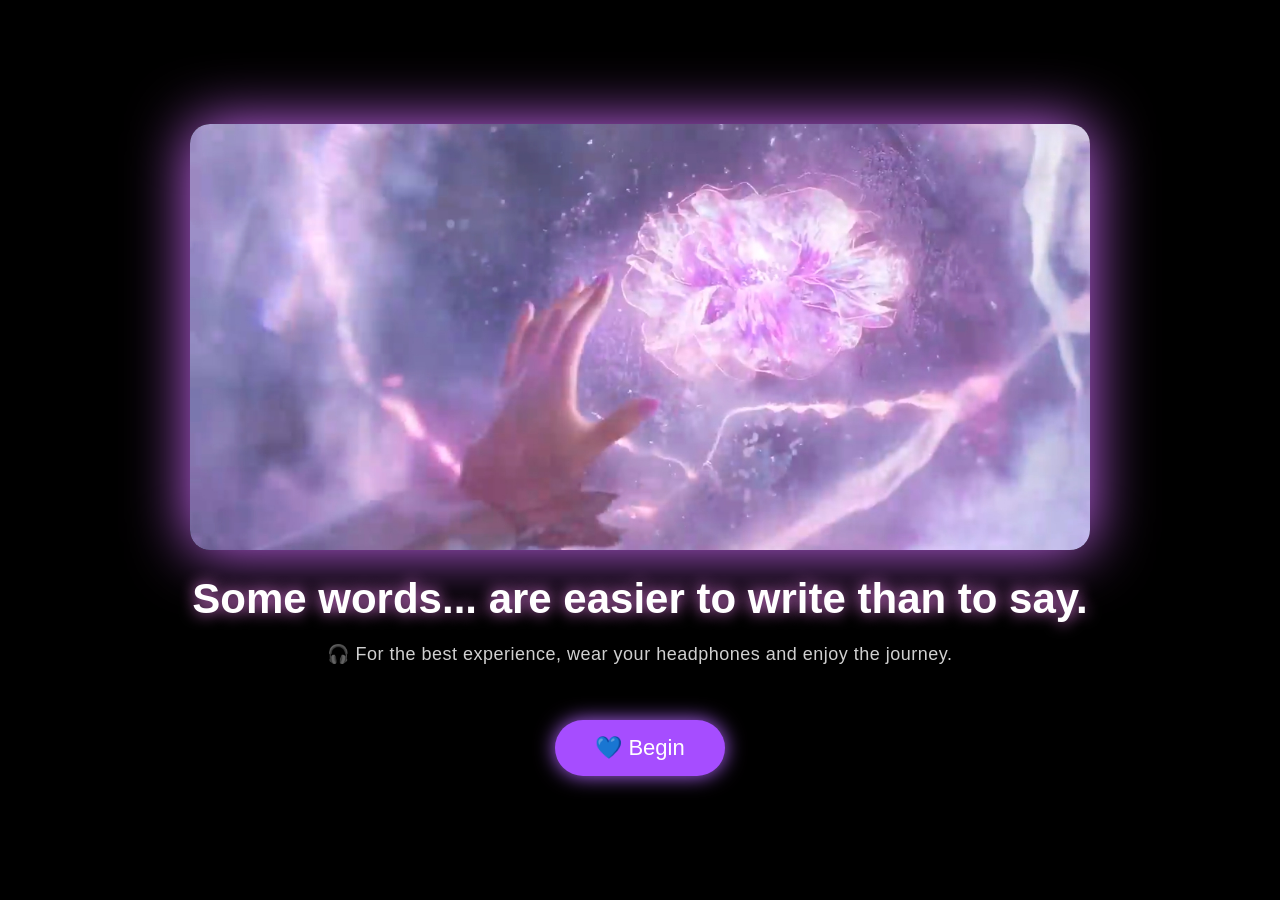
<file: index.html>
<!DOCTYPE html>
<html lang="en">

<head>

<meta charset="UTF-8">

<meta name="viewport" content="width=device-width, initial-scale=1.0">

<title>For Sidharth 💙</title>

<link rel="stylesheet" href="style.css">

</head>

<body>
<div id="loading">

    <h1>Loading a Memory...</h1>

</div>

<div class="intro">

<img src="flower.jpeg" class="flower">

<h1 class="title">

Some words...

are easier to write

than to say.

</h1>
<p class="headphones">
🎧 For the best experience, wear your headphones and enjoy the journey.
</p>

<button onclick="startJourney()">
    💙 Begin
</button>

</div>

<script src="script.js"></script>

</body>

</html>
</file>
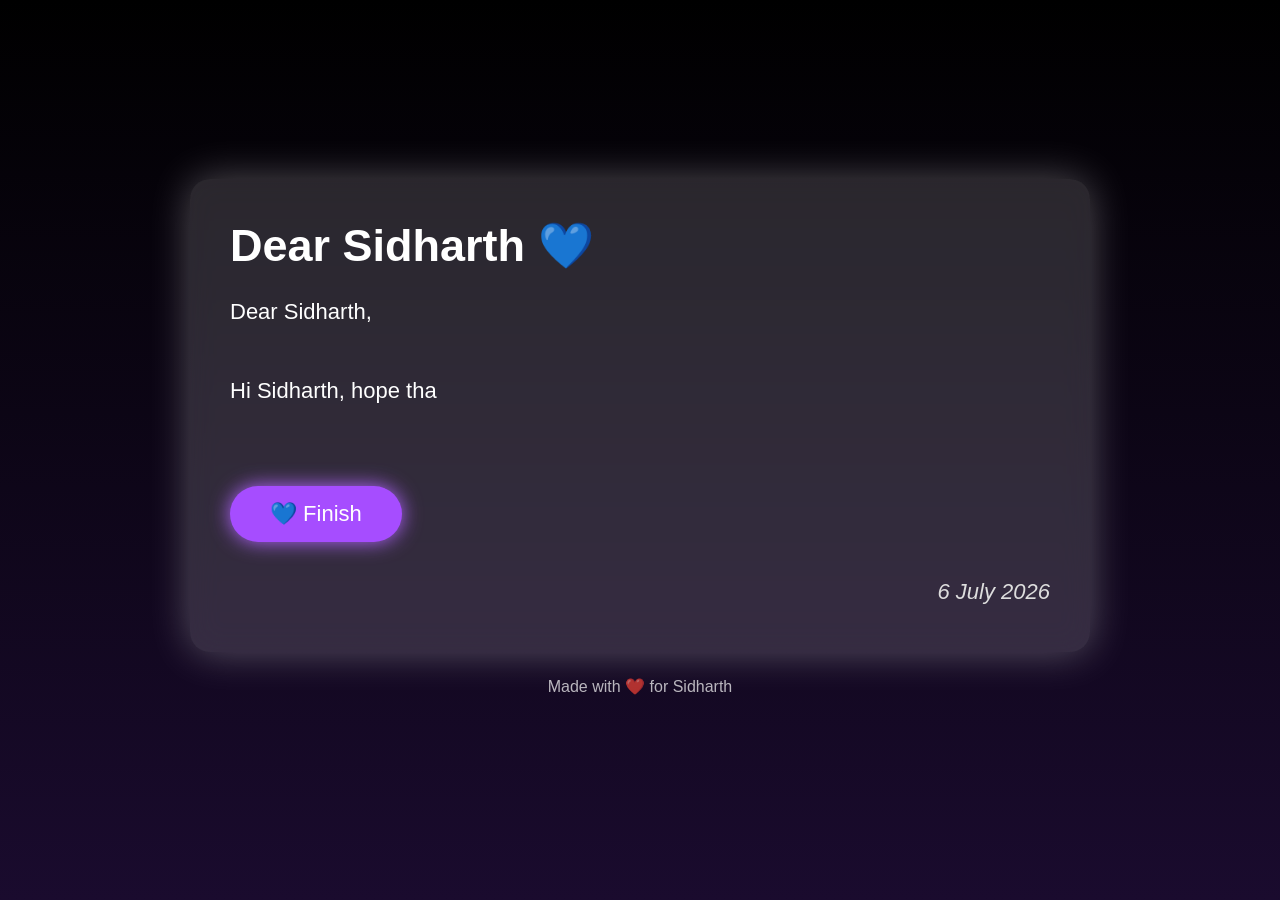
<file: letter.html>
<!DOCTYPE html>
<html>

<head>

<meta charset="UTF-8">

<title>For Sidharth 💙</title>

<link rel="stylesheet" href="style.css">

<link rel="icon" href="flower.jpeg">
</head>

<body>
<div class="petals">
    <span>🌸</span>
    <span>🌸</span>
    <span>🌸</span>
    <span>🌸</span>
    <span>🌸</span>
    <span>🌸</span>
</div>

<audio id="music" loop>
    <source src="song.mp4" type="audio/mp4">
</audio>

<div class="letter">

    <div class="glass">

    <h1>Dear Sidharth 💙</h1>

    <p id="message"></p>

<button id="finishBtn" onclick="showEnding()">
    💙 Finish
</button>

<p class="date">6 July 2026</p>

</div>

<script src="letter.js"></script>

</body>
<footer>

Made with ❤️ for Sidharth

</footer>
<div class="stars"></div>

</html>
</file>
<file: style.css>
/* Reset */
* {
    margin: 0;
    padding: 0;
    box-sizing: border-box;
}

/* Body */
body {
    background: black;
    overflow: hidden;
    font-family: Arial, sans-serif;
}

/* Main container */
.intro {
    height: 100vh;
    display: flex;
    flex-direction: column;
    justify-content: center;
    align-items: center;
}

/* Flower image */
.flower {
    width: 80%;
    max-width: 900px;
    border-radius: 20px;
    box-shadow: 0 0 60px #d36cff;
    animation: zoom 10s ease-in-out infinite alternate;
}

/* Zoom animation */
@keyframes zoom {
    from {
        transform: scale(1);
        filter: brightness(0.9);
    }

    to {
        transform: scale(1.08);
        filter: brightness(1.2);
    }
}

/* Title */
.title {
    color: white;
    text-align: center;
    margin-top: 25px;
    font-size: 42px;
    text-shadow: 0 0 15px violet;
}

/* Button */
button{

margin-top:35px;
padding:18px 45px;
font-size:22px;

border:none;
border-radius:50px;

background:#9d4dff;

color:white;

cursor:pointer;

box-shadow:0 0 20px #b366ff;

animation:pulse 2s infinite;

}

button:hover{

transform:scale(1.08);

}

@keyframes pulse{

0%{
box-shadow:0 0 20px #b366ff;
}

50%{
box-shadow:0 0 45px white;
}

100%{
box-shadow:0 0 20px #b366ff;
}

}

/* Button Hover */
button:hover {
    transform: scale(1.08);
    box-shadow: 0 0 25px violet;
}.letter{

height:100vh;

display:flex;

justify-content:center;

align-items:center;

flex-direction:column;

padding:40px;

}

.letter div{

background:rgba(255,255,255,0.15);

backdrop-filter:blur(15px);

padding:40px;

border-radius:20px;

width:80%;

color:white;

box-shadow:0 0 40px rgba(255,255,255,0.3);

}

.letter h1{

font-size:45px;

margin-bottom:20px;

}

.letter p{

font-size:22px;

line-height:40px;

white-space:pre-wrap;

}.glass{

width:75%;

padding:40px;

background:rgba(255,255,255,.12);

backdrop-filter:blur(15px);

border-radius:25px;

box-shadow:0 0 30px rgba(255,255,255,.3);

}

#title{

font-size:42px;

margin-bottom:25px;

}

#message{

font-size:22px;

line-height:38px;

white-space:pre-wrap;

margin-bottom:40px;

}

button{

padding:15px 40px;

font-size:22px;

border:none;

border-radius:40px;

background:#a64dff;

color:white;

cursor:pointer;

}.letter {
    min-height: 100vh;
    display: flex;
    justify-content: center;
    align-items: center;
    padding: 50px;
    background: linear-gradient(to bottom, #000000, #1a0b2e);
}

.glass {
    width: 80%;
    max-width: 900px;
    background: rgba(255,255,255,0.12);
    backdrop-filter: blur(15px);
    border-radius: 20px;
    padding: 40px;
    color: white;
    box-shadow: 0 0 30px rgba(255,255,255,0.3);

    opacity: 0;
    animation: fadeIn 2s forwards;
}

@keyframes fadeIn {
    from {
        opacity: 0;
        transform: translateY(40px);
    }

    to {
        opacity: 1;
        transform: translateY(0);
    }
}

#message {
    font-size: 22px;
    line-height: 1.8;
    white-space: pre-wrap;
}.stars {
    position: fixed;
    top: 0;
    left: 0;
    width: 100%;
    height: 100%;
    background-image:
        radial-gradient(white 1px, transparent 1px),
        radial-gradient(white 1px, transparent 1px);
    background-size: 80px 80px, 120px 120px;
    opacity: 0.3;
    z-index: -1;
}.petals {
    position: fixed;
    width: 100%;
    height: 100%;
    overflow: hidden;
    top: 0;
    left: 0;
    pointer-events: none;
}

.petals span {
    position: absolute;
    top: -10%;
    font-size: 30px;
    animation: fall linear infinite;
}

.petals span:nth-child(1){
    left:10%;
    animation-duration:8s;
}

.petals span:nth-child(2){
    left:30%;
    animation-duration:10s;
}

.petals span:nth-child(3){
    left:50%;
    animation-duration:7s;
}

.petals span:nth-child(4){
    left:70%;
    animation-duration:9s;
}

.petals span:nth-child(5){
    left:85%;
    animation-duration:11s;
}

.petals span:nth-child(6){
    left:95%;
    animation-duration:8s;
}

@keyframes fall{

0%{
transform:translateY(-100px) rotate(0deg);
}

100%{
transform:translateY(110vh) rotate(360deg);
}

}#loading{
    position:fixed;
    top:0;
    left:0;
    width:100%;
    height:100%;
    background:black;
    color:white;
    display:flex;
    justify-content:center;
    align-items:center;
    font-size:45px;
    z-index:9999;
    animation:hideLoading 3s forwards;
}

@keyframes hideLoading{

0%{
opacity:1;
}

90%{
opacity:1;
}

100%{
opacity:0;
visibility:hidden;
}

}
.date{
    margin-top:30px;
    text-align:right;
    color:#ddd;
    font-style:italic;
}footer{
    text-align:center;
    color:white;
    padding:25px;
    opacity:.7;
}@media (max-width:768px){

.glass{
    width:95%;
    padding:25px;
}

#message{
    font-size:18px;
}

h1{
    font-size:30px;
}

button{
    font-size:18px;
    padding:12px 30px;
}

}::-webkit-scrollbar {
    display: none;
}

html {
    scrollbar-width: none;
}html{
    scroll-behavior:smooth;
}.ending{
    height:100vh;
    background:black;
    color:white;
    display:flex;
    flex-direction:column;
    justify-content:center;
    align-items:center;
    text-align:center;
    animation:fadeIn 2s;
}

.ending .flower{
    font-size:70px;
    animation:float 3s infinite ease-in-out;
}

.ending h1{
    margin-top:20px;
    font-size:48px;
}

.ending p{
    margin-top:25px;
    font-size:24px;
    line-height:1.8;
}

@keyframes float{
    0%{transform:translateY(0);}
    50%{transform:translateY(-15px);}
    100%{transform:translateY(0);}
}.headphones{
    color: #f5f5f5;
    font-size: 18px;
    margin-top: 20px;
    margin-bottom: 20px;
    opacity: 0.85;
    text-align: center;
    letter-spacing: 0.5px;
}
</file>
